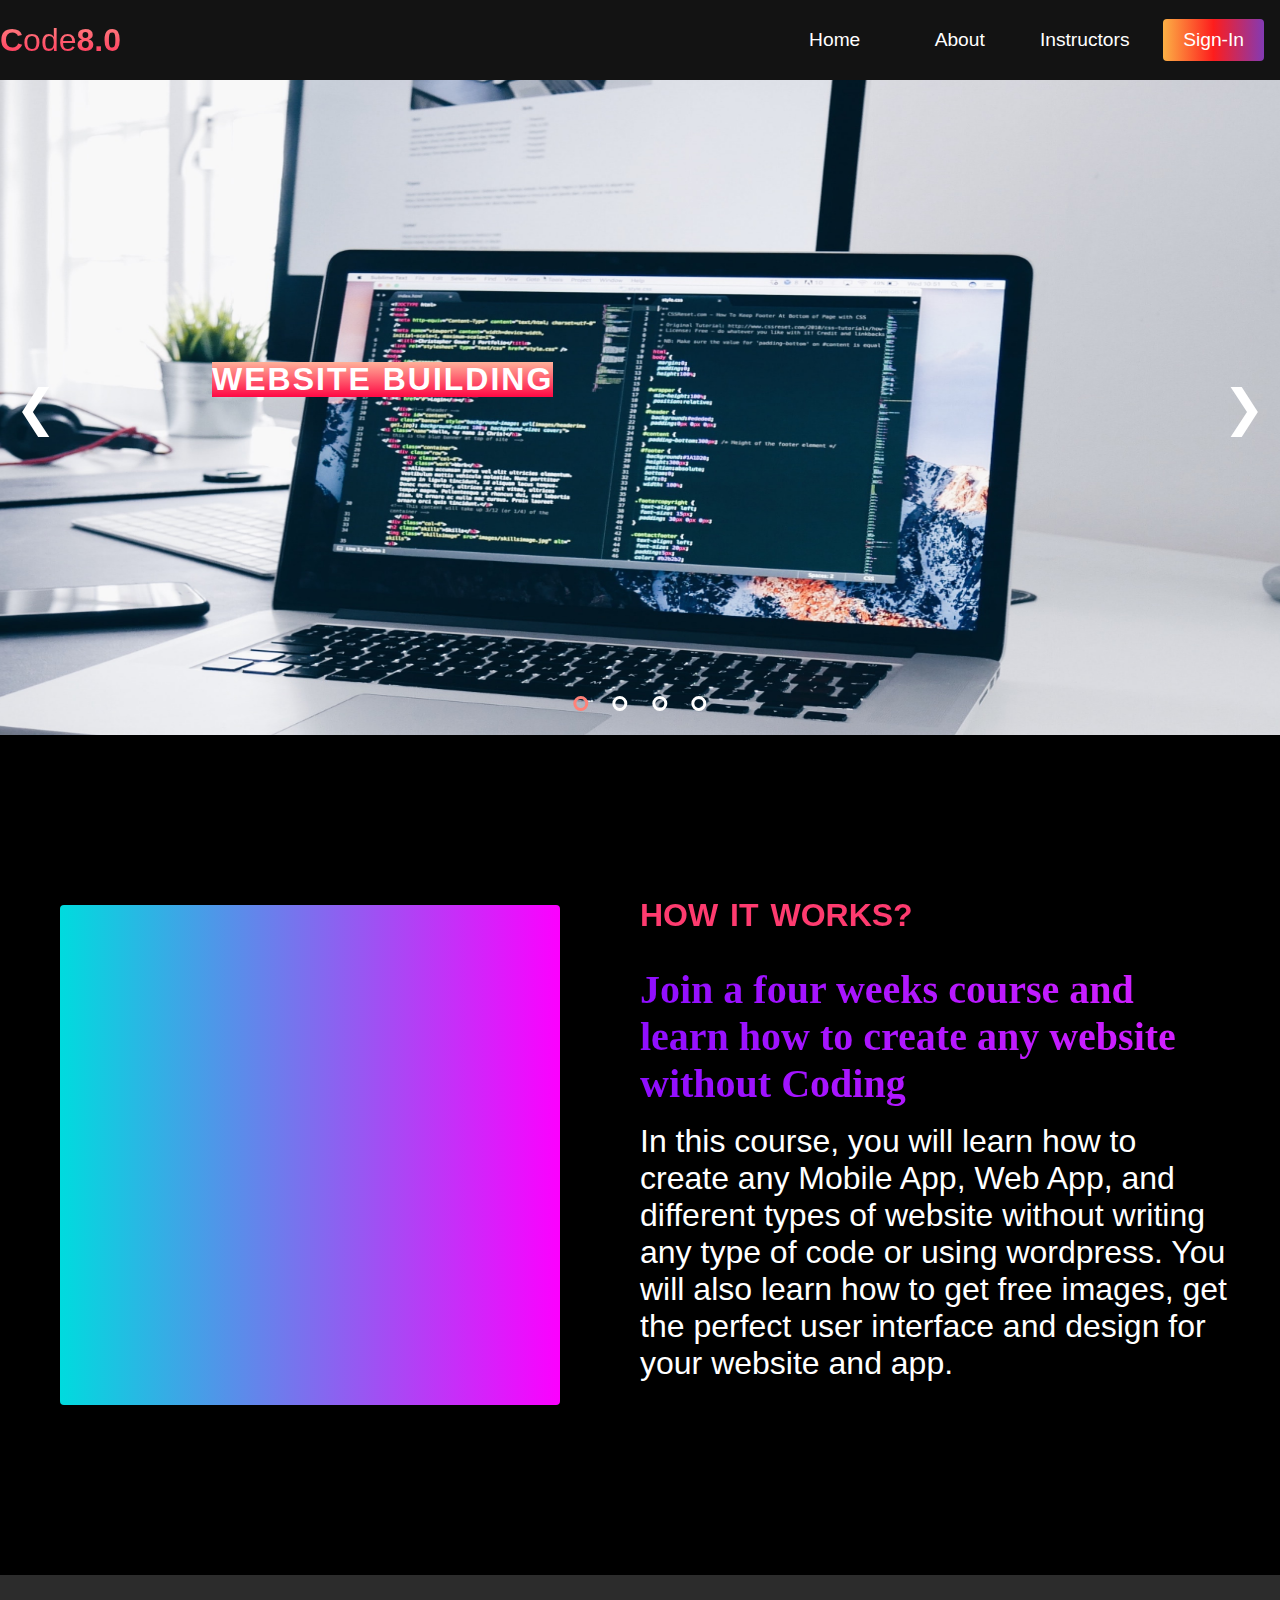
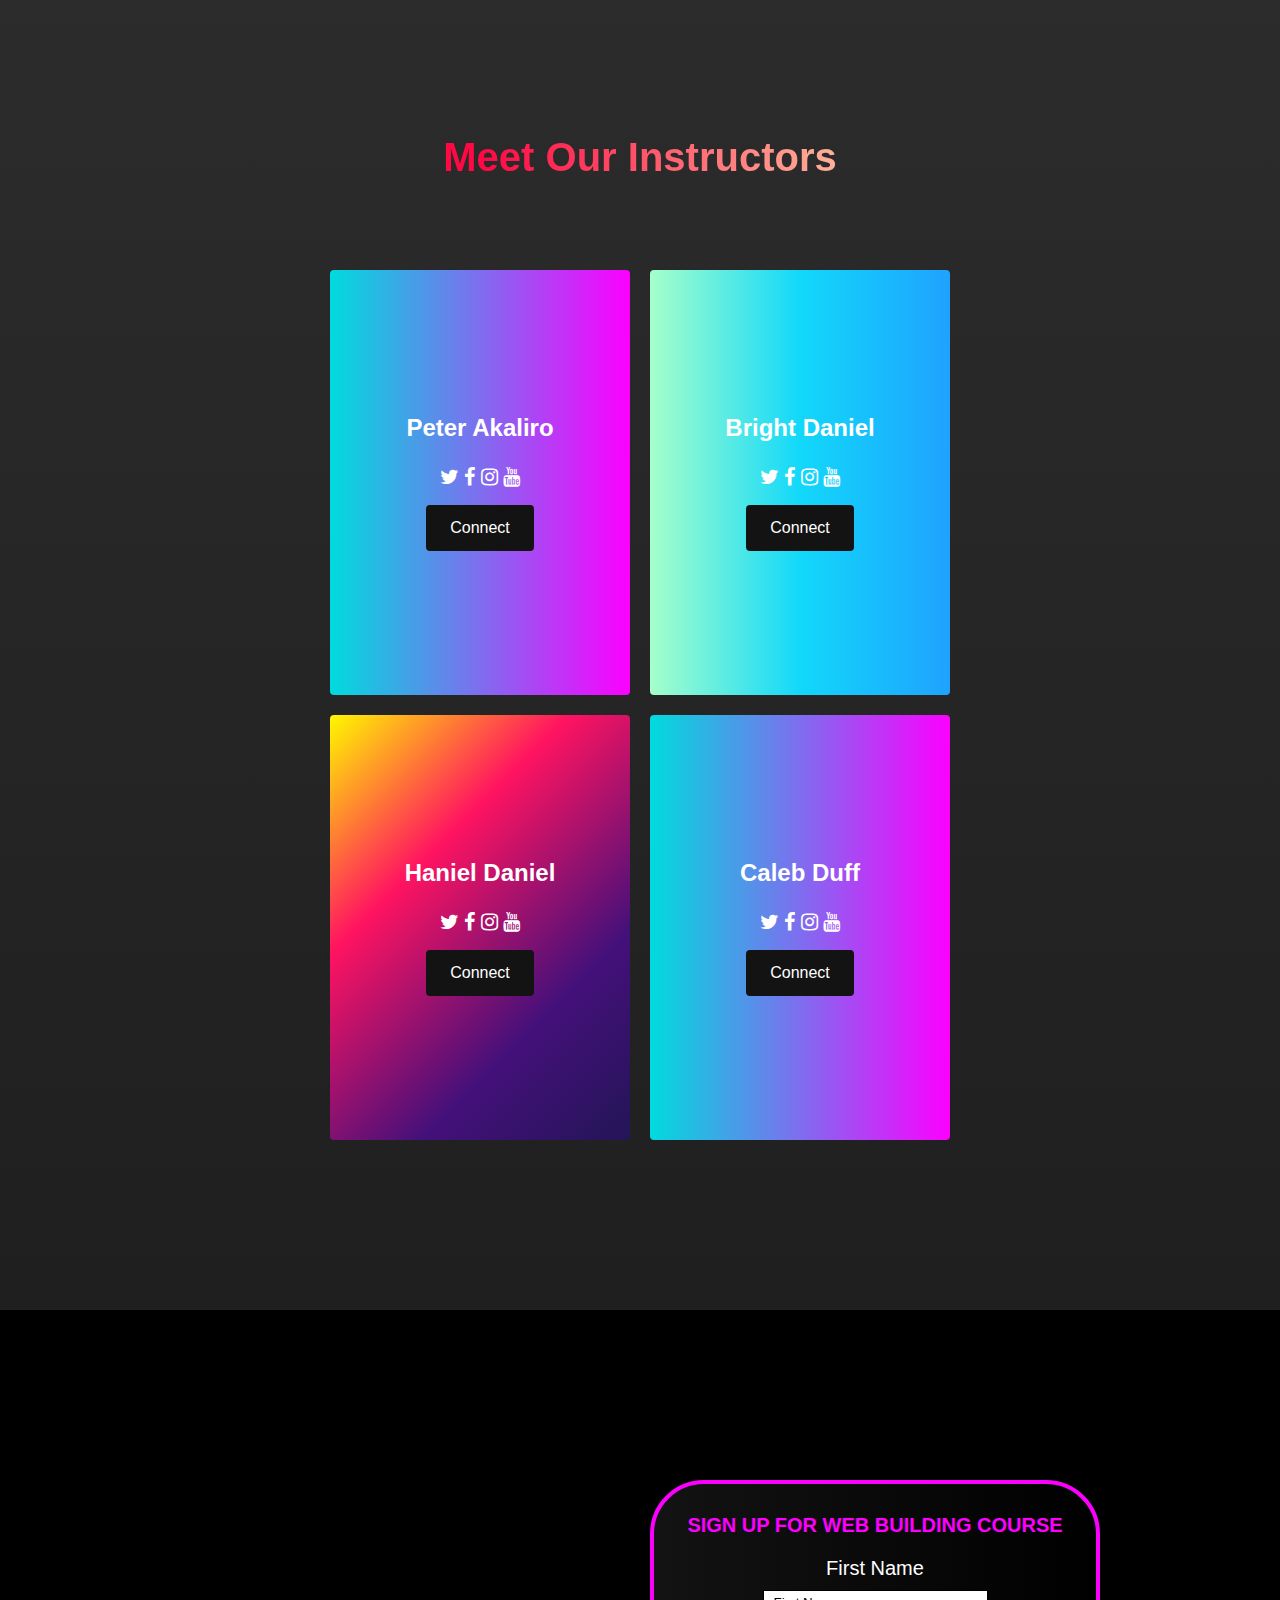
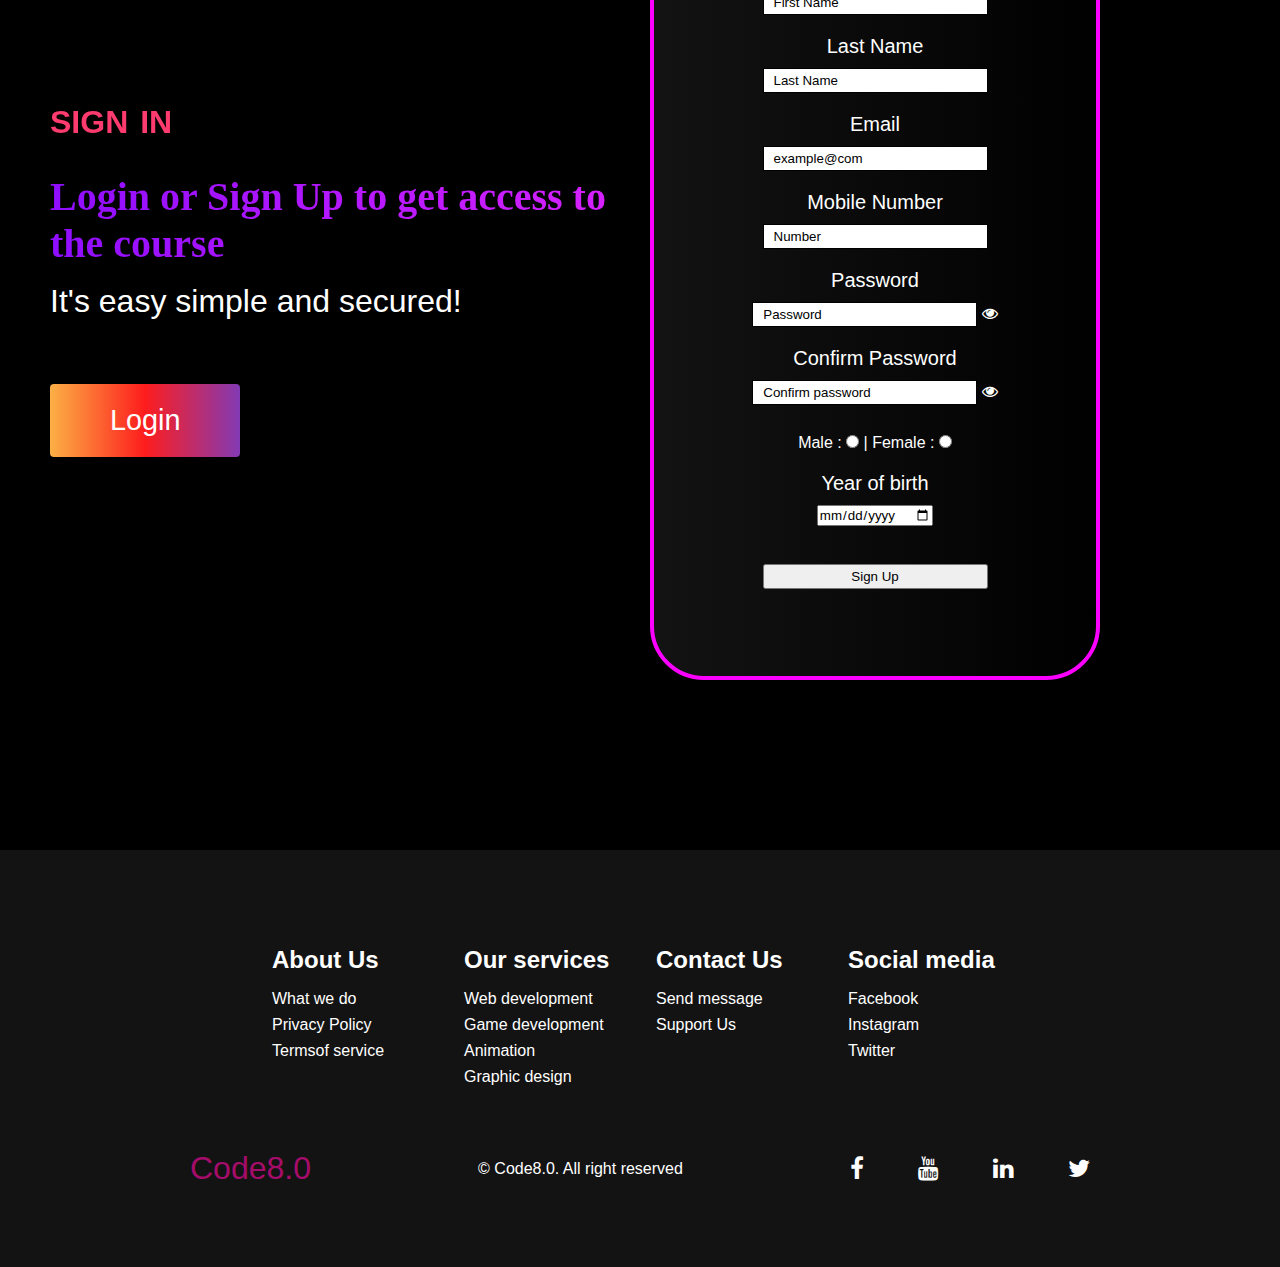
<file: pages/webdev.html>
<!DOCTYPE html>
<html lang="en">
<head>
    <meta charset="UTF-8">
    <meta http-equiv="X-UA-Compatible" content="IE=edge">
    <meta name="viewport" content="width=device-width, initial-scale=1.0">
    <title>Code8.0 | Website building course</title>
    <link rel="stylesheet" href="./asset/webdev.css">
    <link rel="stylesheet" href="https://cdnjs.cloudflare.com/ajax/libs/font-awesome/4.7.0/css/font-awesome.min.css">
</head>
<body>

    <!-- nav bar menu and header -->
    <nav class="navbar">
        <div class="navbar_container">
            <a href="../index.html" id="navbar__logo"> <b class="c" style="text-decoration: wavy;">C</b> ode <strong> 8.0</strong>
            </a>
            <div class="navbar__toggle" id="mobile-menu">
                <span class="bar"></span>
                <span class="bar"></span>
                <span class="bar"></span>
            </div>
            <ul class="navbar__menu">
                <li class="navbar__item">
                    <a href="../index.html" class="navbar__links" id="home-page">Home</a>
                </li>

                <li class="navbar__item">
                    <a href="#about" class="navbar__links" id="about-page">About</a>
                </li>

                <li class="navbar__item">
                    <a href="#instructor" class="navbar__links" id="instructor-page">Instructors</a>
                </li>

                <li class="navbar__btn">
                    <a href="#sign-in" class="button" id="signin">Sign-In</a>
                </li>
            </ul>
        </div>
    </nav>


    <!-- hero section -->

<div class="slider">
    <div class="myslider fade" style="display: block;">
        <div class="txt">
         <h1>WEBSITE BUILDING</h1>
      <!--  <p>web developer <br>suscribe to my videos</p> -->
   
    </div>
    <img src="./images/webdev1.jpg"  style="width: 100%; height: 100%;"  alt="">
    </div>

    <div class="myslider fade">
        <div class="txt">
         <h1>BUILD WEBSITE WITHOUT CODING</h1>
       <!-- <p>web developer <br>suscribe to my videos</p> -->
       
    </div>
    <img src="./images/webdev2.jpg"  style="width: 100%; height: 100%;"  alt="">
    </div>

    <div class="myslider fade">
        <div class="txt">
        <h1>WEBSITE BUILDING</h1>
        <!-- <p>web developer <br>suscribe to my videos</p> -->
    </div>
    <img src="./images/webdev3.jpg"  style="width: 100%; height: 100%;"  alt="">
    </div>

    <div class="myslider fade">
        <div class="txt">
         <h1>BUILD WEBSITE WITHOUT CODING</h1>
      <!--  <p>web developer <br>suscribe to my videos</p> -->
    </div>
    <img src="./images/webdev4.jpg"  style="width: 100%; height: 100%;"  alt="">

    </div>

    <!-- <div class="myslider fade">
        <div class="txt">
        <h1>IMAGE 5</h1>
        <p>web developer <br>suscribe to my videos</p>
    </div>
    <img src="../pages/images/gallery-3.jpg"  style="width: 100%; height: 100%;"  alt="">
    </div> -->
    <a class="prev" onclick="plusSlide(-1)">&#10094</a>
    <a class="next" onclick="plusSlide(1)">&#10095</a>

    <div class="dotsbox" style="text-align: center;">
        <span class="dot" onclick="currentSlide (1)"></span>
        <span class="dot" onclick="currentSlide (2)"></span>
        <span class="dot" onclick="currentSlide (3)"></span>
        <span class="dot" onclick="currentSlide (4)"></span>
        <!-- <span class="dot" onclick="currentSlide (5)"></span> -->
    </div>
</div>


<!-- about section -->

<div class="main" id="about">
    <div class="main__container">
        <div class="main__img--container">
            <div class="main__img--card">
              
            </div>
        </div>
        <div class="main__content">
            <h1>How it works?</h1>
            <h2>Join a four weeks course and learn how to create any website without Coding</h2>
            <p>In this course, you will learn how to create any Mobile App, Web App, and different types of website without writing any type of code or using wordpress. You will also learn how to get free images, get the perfect user interface and design for your website and app. </p>
        </div>
    </div>
</div>

<!-- Instuctors section -->

<div class="instructor" id="instructor">
    <h1>Meet Our Instructors</h1>

    <div class="instructor__wrapper">
        <div class="instructor__card">
            <h2>Peter Akaliro</h2>
            <p>
                <i class="fa fa-twitter"></i>
                <i class="fa fa-facebook"></i>
                <i class="fa fa-instagram"></i>
                <i class="fa fa-youtube"></i> </p>
            <div class="instructor__btn"><button>Connect</button></div> 
        </div>

        <div class="instructor__card">
             <h2>Bright Daniel</h2>
                <p><i class="fa fa-twitter"></i>
                    <i class="fa fa-facebook"></i>
                    <i class="fa fa-instagram"></i>
                    <i class="fa fa-youtube"></i></p>
                    <div class="instructor__btn"><button>Connect</button></div>
            </div>

            
        <div class="instructor__card">
            <h2>Haniel Daniel</h2>
               <p><i class="fa fa-twitter"></i>
                   <i class="fa fa-facebook"></i>
                   <i class="fa fa-instagram"></i>
                   <i class="fa fa-youtube"></i></p>
                   <div class="instructor__btn"><button>Connect</button></div>
           </div>

           
        <div class="instructor__card">
            <h2>Caleb Duff</h2>
               <p><i class="fa fa-twitter"></i>
                   <i class="fa fa-facebook"></i>
                   <i class="fa fa-instagram"></i>
                   <i class="fa fa-youtube"></i></p>
                   <div class="instructor__btn"><button>Connect</button></div>
           </div>


        </div>
    </div>

    <!-- sign up -->

    <div class="main" id="sign-in">
        <div class="main__container">
           
            <div class="main__content">
                <h1>Sign In</h1>
                <h2>Login or Sign Up to get access to the course</h2>
                <p>It's easy simple and secured!</p>
               <button class="main__btn"><a href="">Login</a></button>
            </div>
    
            <div class="main__img--container">
                <div class="main__img--car">
                  <form action="">
                      <h1>SIGN UP FOR WEB BUILDING COURSE</h1>
                      <tr>
                 <td class="first-form"><label for="First">First Name</label></td>
                          <td><input type="text" id="first" name="first" placeholder="First Name" required></td>
                      </tr> <br>

                      <tr class="second-form">
                          <td><label for="Last">Last Name</label></td>
                          <td><input type="text" id="last" name="last" placeholder="Last Name" required></td>
                      </tr>
                      <br>

                      <tr><td><label for="email">Email</label></td>
                    <td><input type="email" id="email" name="email" placeholder="example@com" required></td></tr>
                    <br>

                    <tr>
                        <td><label for="Number">Mobile Number</label>
                        </td>
                        <td><input type="number" name="number" id="" placeholder="Number" required></td>
                    </tr>
                    <tr>
                        <td>
                            <label for="pass">Password</label>
                        </td>
                        <td> <input type="password"  id="password-field" name="password" placeholder="Password" required>  <i id="pass-status" class="fa fa-eye" aria-hidden="true" onclick="viewPassword()"></i> 
                          </td>
                    </tr>
                    <tr>
                        <td>
                            <label for="con-pass">Confirm Password</label>
                        </td>
                        <td><input type="password" value="" id="myInput" placeholder="Confirm password" required> <i class="fa fa-eye" onclick="myFunction()"></i></td>
                    </tr>
                    <tr>
                    <td><label></label> Male : <input type="radio" name="gender" value="male" required> | Female : <input type="radio" name="gender" value="female" required></td>
                    </tr>
                    <br>

                    <tr><td><label for="Year"> Year of birth</label></td>
                    <td><input type="date" name="year" id="year" placeholder="Year of birth" required></td></tr>
                    <br>
                
                    <br>

                    <tr>
                        <td></td>
                        <td><input type="submit" value="Sign Up" name="submit"> </td> 
                    </tr>
                    
                  </form>
                </div>
            </div>
        </div>
    </div>



    <!-- footer -->
   
    <div class="footer__container">
        <div class="footer__links">
            <div class="footer__link--wrapper">
                <div class="footer__link--item">
                    <h2>About Us</h2>
                    <a href="../index.html#about">What we do</a>
                    <a href="#">Privacy Policy</a>
                    <a href="#">Termsof service</a>
                </div>

                <div class="footer__link--item">
                    <h2>Our services</h2>
                    <a href="#home">Web development</a>
                    <a href="./games.html">Game development</a>
                    <a href="./animation.html">Animation</a>
                    <a href="./graphics.html">Graphic design</a>
                </div>
            </div>

            <div class="footer__link--wrapper">
                <div class="footer__link--item"><h2>Contact Us</h2>
                <a href="./contact.html">Send message</a>
                <a href="./contact.html">Support Us</a>
                <br> 
            </div>

            <div class="footer__link--item">
                <h2>Social media</h2>
                <a href="">Facebook</a>
                <a href="">Instagram</a>
                <a href="">Twitter</a>
            </div>

            </div>
        </div>
 

    <section class="social__media">
        <div class="social__media--wrap">
            <div class="footer__logo">
                <a href="#home" id="footer__logo">Code8.0</a>
            </div>
            <p class="website__rights">&copy; Code8.0. All right reserved</p>

            <div class="social__icons">
                <a href="" class="social__icon--link"><i class="fa fa-facebook"></i></a>

                <a href="" class="social__icon--link"><i class="fa fa-youtube"></i></a>

                <a href="" class="social__icon--link"><i class="fa fa-linkedin"></i></a>

                <a href="" class="social__icon--link"><i class="fa fa-twitter"></i></a>

            </div>
           
        </div>
      
    </section>
</div>
<script src="./js/pages.js"></script>
</body>
</html>
</file>
<file: pages/asset/webdev.css>
* {
    box-sizing: border-box;
    margin: 0;
    padding: 0;
    font-family: 'kumbh Sans', sans-serif;
    scroll-behavior: smooth;
}

.navbar {
    background: #131313;
    height: 80px;
    display: flex;
    justify-content: center;
    align-items: center;
    font-size: 1.2rem;
    position: sticky;
    top: 0;
    z-index: 999;
}

.navbar_container {
    display: flex;
    justify-content: space-between;
    height: 80px;
    z-index: 1;
    width: 100%;
    max-width: 1300px;
    margin: 0 auto;
    padding: 0;
}

#navbar__logo {
    background-color: #ff8177;
    background-image: linear-gradient(to top, #ff0844 0%, #ffb199 100%);
    background-size: 100%;
    -webkit-background-clip: text;
    -moz-background-clip: text;
    -webkit-text-fill-color: transparent;
    -moz-text-fill-color:transparent;
    display: flex;
    align-items: center;
    cursor: pointer;
    text-decoration: none;
    font-size: 2rem;
}

.navbar__menu {
    display: flex;
    align-items: center;
    list-style: none;
}

.navbar__item {
    height: 80px;
}

.navbar__links {
    color: #fff;
    display: flex;
    align-items: center;
    justify-content: center;
    width: 125px;
    text-decoration: none;
    height: 100%;
    transition: all 0.3 ease;
}

.navbar__btn {
    display: flex;
    justify-content: center;
    align-items: center;
    padding: 0 1rem;
    width: 100%;
}

.button {
    display: flex;
    justify-content: center;
    align-items: center;
    text-decoration: none;
    padding: 10px 20px;
    height: 100%;
    width: 100%;
    border: none;
    outline: none;
    border-radius: 4px;
    background: #833ab4;
    background: -webkit-linear-gradient(to right, #fcb045, #fd1d1d, #833ab4);
    background: linear-gradient(to right, #fcb045, #fd1d1d, #833ab4);
    color: #fff;
    transition: all 0.3 ease;
}

.navbar__links:hover {
    color: #9518fc;
    transition: all 0.3s ease;
}

@media screen and (max-width: 960px) {
    .navbar__container {
        display: flex;
        justify-content: space-between;
        height: 80px;
        z-index: 1;
        width: 100%;
        max-width: 1300px;
        padding: 0;
    }

    .navbar__menu{
        display: grid;
        grid-template-columns: auto;
        margin: 0;
        width: 100%;
        position: absolute;
        top: -1000px;
        opacity: 1;
        transition: all 0.5 ease;
        z-index: -1;
    }

    .navbar__menu.active {
        background: #131313;
        top: 100%;
        opacity: 1;
        transition: all 0.5s ease;
        z-index: 99;
        height: 60vh;
        font-size: 1.6rem;
    }

    #navbar__logo {
        padding-left: 25px;
    }

    .navbar__toggle .bar {
        width: 25px;
        height: 3px;
        margin: 5px auto;
        transition: all 0.3s ease-in-out;
        background: #fff;
    }

    .navbar__item {
        width: 100%;
    }

    .navbar__links {
        text-align: center;
        padding: 2rem;
        width: 100%;
        display: table;
    }

    .navbar__btn {
        padding-bottom: 2rem;
    }

    .button {
        display: flex;
        justify-content: center;
        align-items: center;
        width: 80%;
        height: 80%;
        margin: 0;
    }

    #mobile-menu{
        position: absolute;
        top: 20%;
        right: 5%;
        transform: translate(5%, 20%);
    }

    .navbar__toggle .bar {
        display: block;
        cursor: pointer;
    }

    #mobile-menu.is-active .bar:nth-child(2) {
        opacity: 0;
    }

    #mobile-menu.is-active .bar:nth-child(1) {
        transform: translateY(8px) rotate(45deg);
    }

    #mobile-menu.is-active .bar:nth-child(3) {
        transform: translateY(-8px) rotate(-90deg);
    }
}

/* this code helps to give the boder bottom a nice animation */

.highlight {
    border-bottom: 4px solid rgb(132, 0, 225);
}

/* hero section */

 .slider {
     position: relative;
     width: 100%;
     background: #2c3e50;
     
}

 .myslider {
     height: 655px;
      display: none; 
     overflow: hidden;
 }

 .prev, .next {
     position: absolute;
     top: 50%;
     transform:translate(0, -50%) ;
     font-size: 50px ;
     padding: 15px;
     cursor: pointer;
     color: #fff;
     transition: 0.1s;
     user-select: none;
 }

.prev:hover, .next:hover {
    color:#fff;
}

.next {
    right: 0;
}

.dotsbox {
    position: absolute;
    left: 50%;
    transform: translate(-50%);
    bottom: 20px;
    cursor: pointer;
}

.dot {
    display: inline-block;
    width: 15px;
    height: 15px;
    border: 3px solid #fff;
    border-radius: 50% ;
    margin: 0 10px;
    cursor: pointer; 
}

.active, .dot:hover {
    border-color: #ff8177;
}

.fade {
    -webkit-animation-name: fade;
    -webkit-animation-duration: 1.5s;
    animation-name: fade;
    animation-duration: 1.5s;
}

@-webkit-keyframes fade {
    from {opacity: 0.8;}
    to {opacity: 1;}
}

@keyframes fade {
   from {opacity: 0.8;}
   to {opacity: 1;} 
}

 .txt {
     position:absolute;
     color: #fff;
     letter-spacing: 2px;
     line-height: 35px;
     top: 40%;
     left: 15%;
     -webkit-animation-name: posi;
     -webkit-animation-duration: 2s;
     animation-name: posi;
     animation-duration: 2s;
     z-index: 1;
 }

 @-webkit-keyframes posi {
    from {left: 25%;}
    to {right: 15%;}
}

@keyframes posi {
    from {left: 25%;}
    to {right: 15%;}
}

.txt h1 {
    background-color: #ff8177;
    background-image: linear-gradient(to top, #ff0844 0%, #ffb199 100%);
    font-weight: 2rem;
    margin: 20px;
    background-size: 100%;
}

.txt p {
    font-weight: bold;
    font-size: 26px;
}

.slider img {
    transform: scale(1.5, 1.5);
    -webkit-animation-name: zoomin;
    -webkit-aniamtion-duration: 40s;
    animation-name: zoomin;
    animation-duration: 40s;
}

@keyframes zoomin {
    from {transform: scale(1, 1) ;}
    to {transform:scale (1.5, 1.5);}
}

@media screen and (max-width:800px) {
    .myslider {
        height: 400px;
        background-position: 50%;
        background-size: 50%;
        background-repeat: no-repeat;
        /* padding: 60px 0; */
    }
    .txt {
        line-height: 45px;
        top: 50%;
        left: 50%;
        transform: translate(-50%, -50%);
        -webkit-animation-name: posi2;
        -webkit-animation-duration: 2s;
        animation-name: posi2;
        animation-duration: 2s;
    }
    @-webkit-keyframes posi2 {
        from {top: 35%;}
        to {top: 50%;}
    }

    @keyframes posi2 {
        from {top: 35%;}
        to {top: 50%;}
    }
    .txt h1 {
        font-size: 40px;
    }
    .txt p {
        font-size: 13px;
    }
   
    .slider img {
        background-position: center;
        background-size: 50%;
        background-repeat: no-repeat;
        background-size: cover;
        padding: 50px 0px;
    }
}

@media screen and (max-width: 520px) {
    .txt h1 {
        font-size: 30px;
        line-height: 30px;
    }
    .sign {
        margin-right: 20px;
    }
    .sign a {
        font-size: 12px;
    }
      .slider img {
          width: 50%;
          height: 50%;
        background-size: 50%;
        background-position: center ;
        padding: 60px 0; 
     } 
}

/* about section */

.main {
    background-color: #000;
    padding: 10rem 0;
}

.main__container {
    display: grid;
    grid-template-columns: 1fr 1fr;
    align-items: center;
    justify-content: center;
    margin: 0 auto;
    height: 90%;
    z-index: 1;
    width: 100%;
    max-width: 1300px;
    padding: 0 50px;
}

.main__content {
    color: #fff;
    width: 100%;
}

.main__content h1 {
    font-size: 2rem;
    background-color: #fe3b6f;
    background: -webkit-linear-gradient(to right, #ff087b 0%, #ed1a52 100%);
    background-size: 100%;
    -webkit-background-clip: text;
    -moz-background-clip: text;
    -webkit-text-fill-color: transparent;
    -moz-text-fill-color: transparent;
    text-transform: uppercase;
    margin-bottom: 32px;  
    word-spacing: 3px;  
}

.main__content h2{
    font-size: 2.5rem;
    font-family: serif;
    background: #ff8177;
    background: -webkit-linear-gradient(to right, #9114ff, #da22ff);
    background: linear-gradient(to right, #8f0eff, #da22ff);
    -webkit-background-clip: text;
    -moz-background-clip: text;
    -webkit-text-fill-color: transparent;
    -moz-text-fill-color:transparent;
}

.main__content p {
    margin-top: 1rem;
    margin-bottom: 2rem;
    font-size: 2rem;
    font-weight: 500;
}




.main__btn {
    font-size: 1.8rem;
    background: #833ab4;
    background: -webkit-linear-gradient(to right, #fcb045, #fd1d1d, #833ab4);
    background: linear-gradient(to right, #fcb045,#fd1d1d, #833ab4);
    padding: 20px 60px;
    border: none;
    border-radius: 4px;
    margin-top: 2rem;
    cursor: pointer;
    position: relative;
    transition: all 0.35s;
    outline: none;
}

.main__btn a {
    position: relative;
    z-index: 2;
    color: #fff;
    text-decoration: none;
}

.main__btn::after {
    position: absolute;
    content: '';
    top: 0;
    left: 0;
    width: 0;
    height: 100%;
    background: #ff1ead;
    transition: all 0.35s;
    border-radius: 4px;
}

.main__btn:hover {
    background-color: rgb(225, 225, 225);
}

.main__btn:hover::after {
    width: 100%;
}

.main__img--container {
    text-align: center;
}

.main__img--card {
    margin: 10px;
    height: 500px;
    width: 500px;
    border-radius: 4px;
    display: flex;
    flex-direction: column;
    justify-content: center;
    color: #fff;
    background-image:  linear-gradient(to right, #00dbde 0%, #fc00ff 100%);
    /* background-image: url(); */
}

/* mobile responsive */

@media screen and (max-width: 1100px) {
    .main__container {
        display: grid;
        grid-template-columns: 1fr ;
        align-items: center;
        justify-content: center;
        width: 100%;
        margin: auto;
        height: 90%;
    }

    .main__img--container {
        display: flex;
        justify-content: center;
    }

    .main__img--card{
        height: 425px;
        width: 425px;
    }

    .main__content {
        text-align: center;
        margin-bottom: 4rem;
    }

    .main__content h1 {
        font-size: 2.5rem;
        margin-top: 2rem;
    }

    .main__content h2 {
        font-size: 3rem;
    }

    .main__content p {
        margin-top: 2rem;
        font-size: 1.5rem;
    }
}

@media screen and (max-width: 480px) {
  .main__img--card {
      width: 250px;
      height: 250px;
  }

  .main_content h1 {
      margin-top: 2rem;
  }

  .main__btn {
      padding: 12px 36px;
      margin: 2.5rem 0;
  }
}

/* instructors section */

.instructor {
    background: linear-gradient(rgba(0, 0, 0, 0.829), rgba(0, 0, 0, 0.877));
    padding: 10rem 0;
    display: flex;
    flex-direction: column;
    justify-content: center;
    align-items: center;
    height: 100%;
    padding: 10rem 0;
}

.instructor h1 {
    text-align: center;
    justify-content: center;
    background-color: #ff8177;
    background-image: linear-gradient(to right, #ff0844 10%, #ffb199 100%);
    font-weight: bolder;
    background-size: 100%;
    -webkit-background-clip: text;
    -moz-background-clip: text;
    -webkit-text-fill-color: transparent;
    margin-bottom: 5rem;
    font-size: 2.5rem;
}

.instructor__wrapper {
    display: grid;
    grid-template-columns: 1fr 1fr 1fr 1fr;
    grid-template-rows: 1fr;
}

.instructor__card {
    margin: 10px;
    height: 425px;
    width: 300px;
    border-radius: 4px;
    display: flex;
    flex-direction: column;
    justify-content: center;
    color: #fff;
    background-image: linear-gradient(to right, #00dbde 0%, #fc00ff 100% );
    transition: 0.3s ease-in;
}

.instructor__card:nth-child(2) {
    background: #1fa3ff;
    background: -webkit-linear-gradient(to right, #a6ffcb, #12d8fa, #1fa2ff);
    background: linear-gradient(to right, #a6ffcb, #12d8fa, #1fa2ff);
}

.instructor__card:nth-child(3) {
    background-image: -webkit-linear-gradient(-225deg, #231557 0%, #44107a 29%, #ff1361 67%,#fff800 100%);
}

.instructor__card h2 {
    text-align: center;
}

.instructor__card p {
    text-align: center;
    margin-top: 24px;
    font-size: 20px;
}

.instructor__btn {
    display: flex;
    justify-content: center;
    margin-top: 16px;
}

.instructor__btn button  {
    text-decoration: none;
    color: #fff;
    padding: 14px 24px;
    border: none;
    outline:none;
    border-radius: 4px;
    background: #131313;
    font-size: 1rem;
}

.instructor__card button:hover {
    cursor: pointer;
}

.instructor__card:hover {
    transform: scale(1.075);
    transition: 0.3s ease-in;
    cursor: pointer;
}

@media screen and (max-width: 1300px) {
    .instructor__wrapper {
        grid-template-columns: 1fr 1fr;
    }
}

@media screen and (max-width: 768px) {
    .instructor__wrapper {
        grid-template-columns: 1fr;
    }
}

/* sign up */


.main__img--car {
    margin: 10px;
    height: 800px;
    width: 450px;
    border: 4px solid #fc00ff ;
    border-radius: 54px;
    display: flex; 
    flex-direction: column;
    /*justify-content: center; */
    color: #fff;
    background-image:  linear-gradient(to right, #131313 0%, rgb(0, 0, 0) 100%)};

    @media screen and (max-width: 1100px) {

        .main__img--car {
            width: 425px;
            height: 800px;
        }
    }

    @media screen and (max-width:480px) {
        .main__img--car {
            width: 300px;
            height: 800px;
        }
    }

    .main__img--car form h1{
margin-top: 30px;
font-size: 20px;
color:#fc00ff ;
    }

    .main__img--car form input[type="checkbox"] {
        margin-top: 30px;
    }

    .main__img--car form input::placeholder {
        color: #000;
        padding-left: 10px;
    } 
      

    .main__img--car label {
        margin-top: 20px;
        display: flex;
        justify-content: center;
        text-align: center;
        font-size: 20px;
     
    }

    .main__img--car form input[type="text"], input[type="password"], input[type="email"], input[type="number"] {width: 225px;
        height: 25px;
        border: 1px solid black}

    .main__img--car  input, select {margin-top: 10px;}

    .main__img--car input[type="submit"] {width: 225px; margin-top: 20px;
    height: 25px;}

    .main__img--car input[type="submit"]:hover {background-color: black;
     color: white;}

     /* footer */

    .footer__container {
        background-color: #131313;
        padding: 5rem 0;
        display: flex;
        flex-direction: column;
        justify-content: center;
        align-items: center;
    }

    #footer__logo {
        color: #fff;
        display: flex;
        align-items: center;
        cursor: pointer;
        text-decoration: none;
        font-size: 2rem;
        color: #ff08a09f;
    }

    .footer__links {
        width: 100%;
        max-width: 1000px;
        display: flex;
        justify-content: center;
    }

    .footer__link--wrapper {
        display: flex;
    }

    .footer__link--item {
        display: flex;
        flex-direction: column;
        align-items: flex-start;
        margin: 16px;
        text-align: left;
        width: 160px;
        box-sizing: border-box;
    }

    .footer__link--item h2 {
        margin-bottom: 16px;
        color: #fff;
}

.footer__link--item a {
    color: #fff;
    text-decoration: none;
    margin-bottom: 0.5rem;
transition: 0.3 ease-out;
}

.footer__link--item a:hover {
    color: #ff08a09f;
    transition: 0.5 ease-in-out;
}

.social__icon--link {
    color: #fff;
    font-size: 24px;
}

.social__media {
    max-width: 1000px;
    width: 100%;
}
.social__media--wrap {
    display: flex;
    justify-content: space-between;
    align-items: center;
    width: 90%;
    max-width: 1000px;
    margin: 40px auto 0 auto;
}

.social__icons {
    display: flex;
    justify-content: space-between;
    align-items: center;
    width: 240px;
}

.website__rights {
    color: #fff;
}

@media screen and (max-width:820px) {
    .footer__links {
        padding-top: 2rem;
    }

    #footer__logo {
        margin-bottom: 2rem;
    }

    .website__rights{
        margin-bottom: 2rem;
    }

    .footer__link--wrapper{
        flex-direction: column;
    }

    .social__media--wrap {
        flex-direction: column;
    }
}

@media screen and (max-width:480px) {
    .footer__link--item {
        margin: 0;
        padding: 10px;
        width: 100%;
    }
}
</file>
